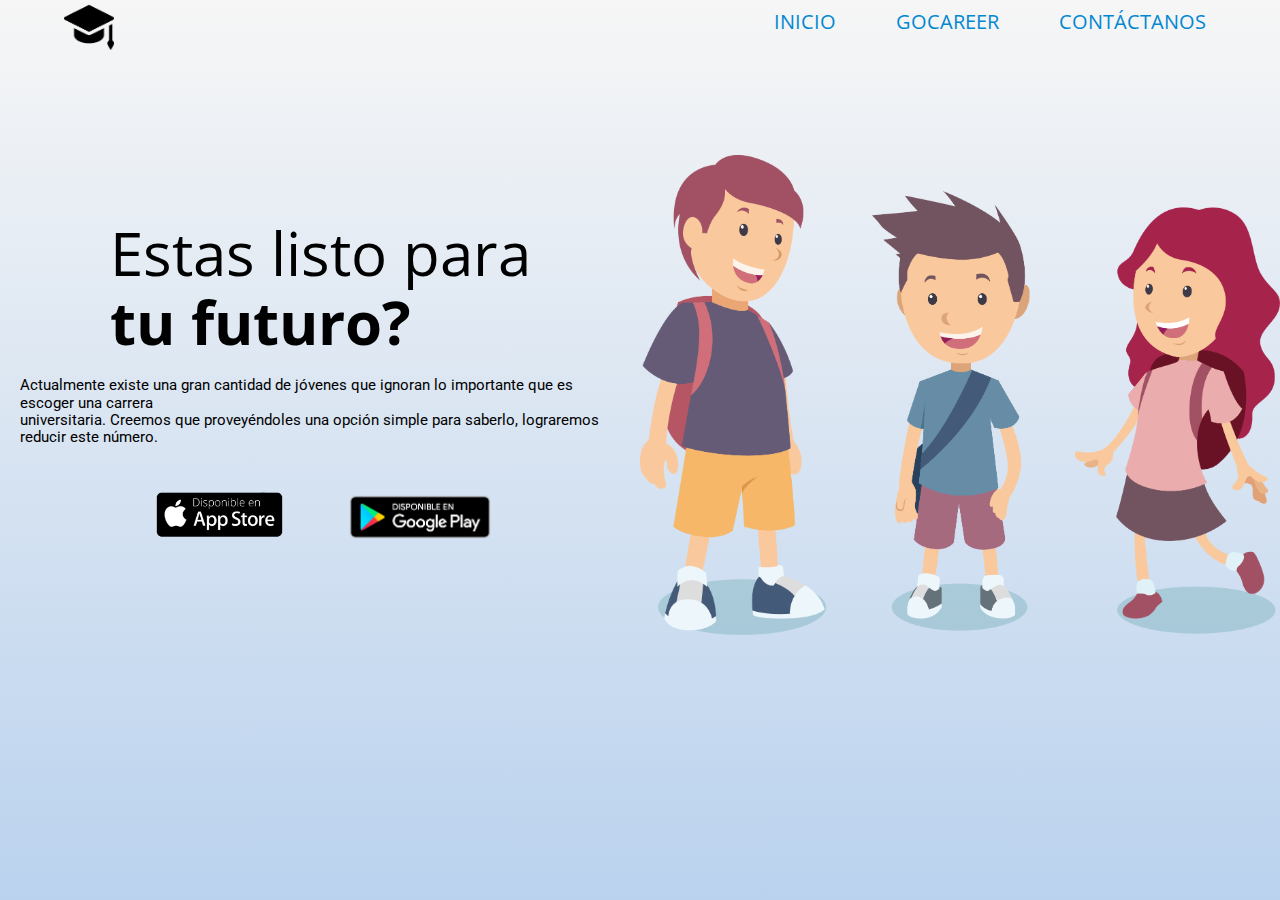
<file: index.html>
<!DOCTYPE html>
<html lang="en">
<head>
    <meta charset="UTF-8">
    <meta name="viewport" content="width=device-width, initial-scale=1">
    <meta name="author" content="GoCareer Web Develop Team">
    <title>GoCareer</title>
    <link rel="stylesheet" href="styles.css">
    <link rel="stylesheet" href="normalize.css">
    <link rel="preconnect" href="https://fonts.gstatic.com">
    <link href="https://fonts.googleapis.com/css2?family=Open+Sans:wght@400;700&family=Roboto:wght@400;700&display=swap" rel="stylesheet"> 
</head>
<body>
    <div class="page-container">
        <div class="content-wrap">
            <div class="nav-bg">
                <nav class="navegacion">
                    <a class="navbar__logo">
                        <div class="logo__image">
                            <img class="image" src="img/graduation-cap--v1.png" >
                        </div>
                    </a>
                    <a class="navegacion__enlace effects" href="index.html">Inicio</a>
                    <a class="navegacion__enlace effects" href="gocareer.html">GoCareer</a>
                    <a class="effects navegacion__enlace" href="contact.html">Contáctanos</a>
                </nav>
            </div>
            <div class="grid">
                <div class="div__left">
                    <h2>Estas listo para </br><span>tu futuro?</span></h2>
                    <p> Actualmente existe una gran cantidad de jóvenes
                        que ignoran lo importante que es escoger una carrera</br>
                        universitaria. Creemos que proveyéndoles una opción
                        simple  para saberlo, lograremos reducir este número.
                    </p>
                    <div class="grid2">
                        <div class="download">
                            <img class="download__image ios" src="img/astore.png">
                        </div>
                        <div class="download">
                            <img class="download__image gplay" src="img/gplay.png">
                        </div>
                    </div>
                </div>
                <div class="div__right">
                    <img class="inicio__image" src="img/Inicio.png">
                </div>
            </div>
        </div>
      </div>  
</body>
</html>
</file>
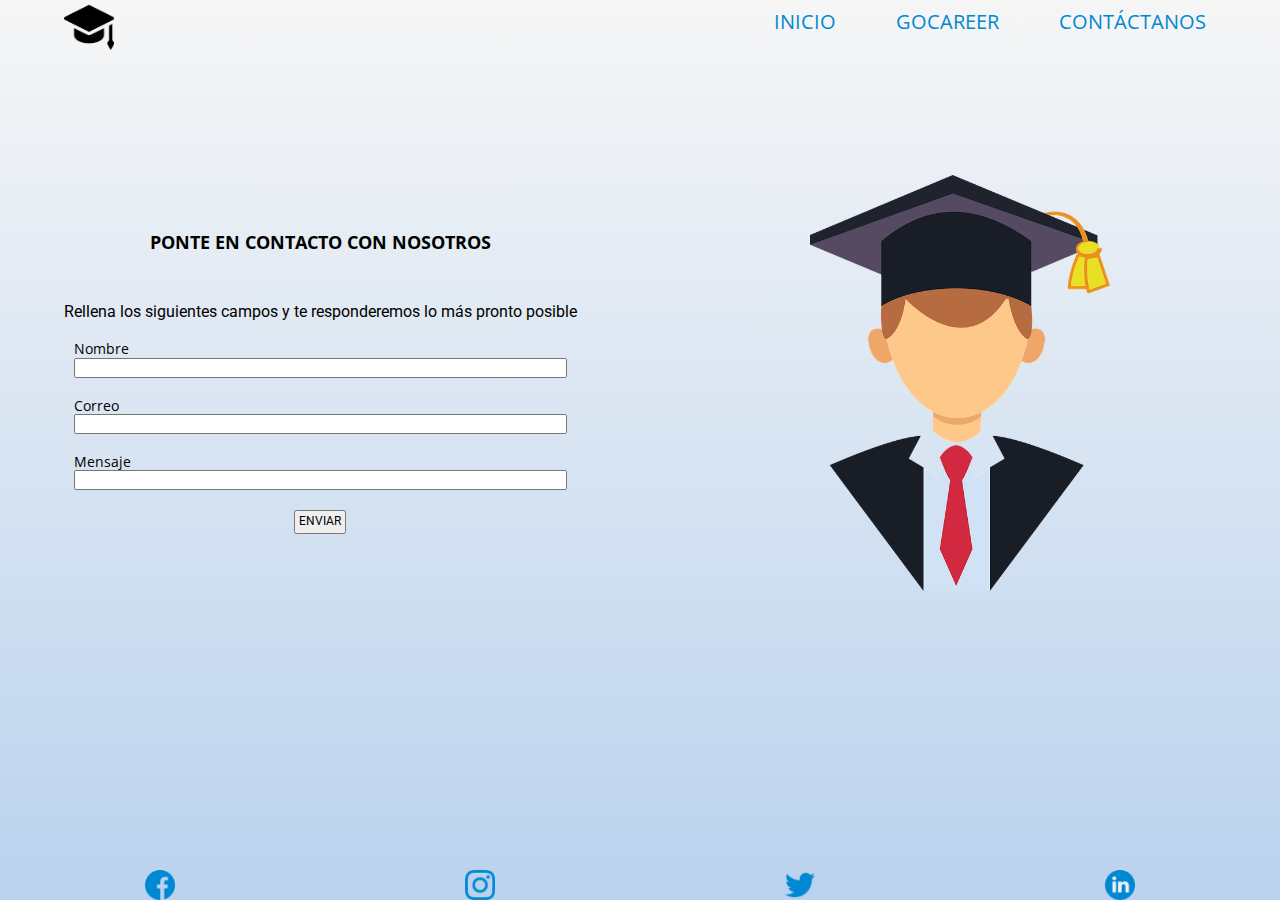
<file: contact.html>
<!DOCTYPE html>
<html lang="en">
<head>
    <meta charset="UTF-8">
    <meta name="viewport" content="width=device-width, initial-scale=1">
    <meta name="author" content="GoCareer Web Develop Team">
    <title>GoCareer</title>
    <link rel="stylesheet" href="styles.css">
    <link rel="stylesheet" href="normalize.css">
    <link rel="preconnect" href="https://fonts.gstatic.com">
    <link href="https://fonts.googleapis.com/css2?family=Open+Sans:wght@400;700&family=Roboto:wght@400;700&display=swap" rel="stylesheet"> 
</head>
<body>
    <div class="page-container">
        <div class="content-wrap">
            <div class="nav-bg">
                <nav class="navegacion">
                    <a class="navbar__logo">
                        <div class="logo__image">
                            <img class="image" src="img/graduation-cap--v1.png" >
                        </div>
                    </a>
                    <a class="navegacion__enlace effects" href="index.html">Inicio</a>
                    <a class="navegacion__enlace effects" href="gocareer.html">GoCareer</a>
                    <a class="effects navegacion__enlace" href="contact.html">Contáctanos</a>
                </nav>
            </div>
            <div class="grid__contact">
                <div class="form">
                    <div class="formulary">
                        <h2>PONTE EN CONTACTO CON NOSOTROS</h2>
                        <h3>Rellena los siguientes campos y te responderemos lo más pronto posible</h3>
                        <form action="ejm">
                            <p>Nombre<input type="text" name="nombre"></p>
                            <p>Correo<input type="text" name="correo"></p>
                            <p>Mensaje<input type="text" name="mensaje"></p>
                        </form>
                        <div class="buttom">
                            <button class="send__button">ENVIAR</button>
                        </div>
                    </div>
                </div>
                <div class="grid__contact__image">
                    <img class="contact__image" src="img/contact.png">
                </div>
            </div>
        </div>
        <footer class="footer">
            <img class="social__image" src="img/facebook.png">
            <img class="social__image" src="img/instagram.png">
            <img class="social__image" src="img/twitter.png">
            <img class="social__image" src="img/linkedin.png">
        </footer>
      </div>    
</body>
</html>
</file>
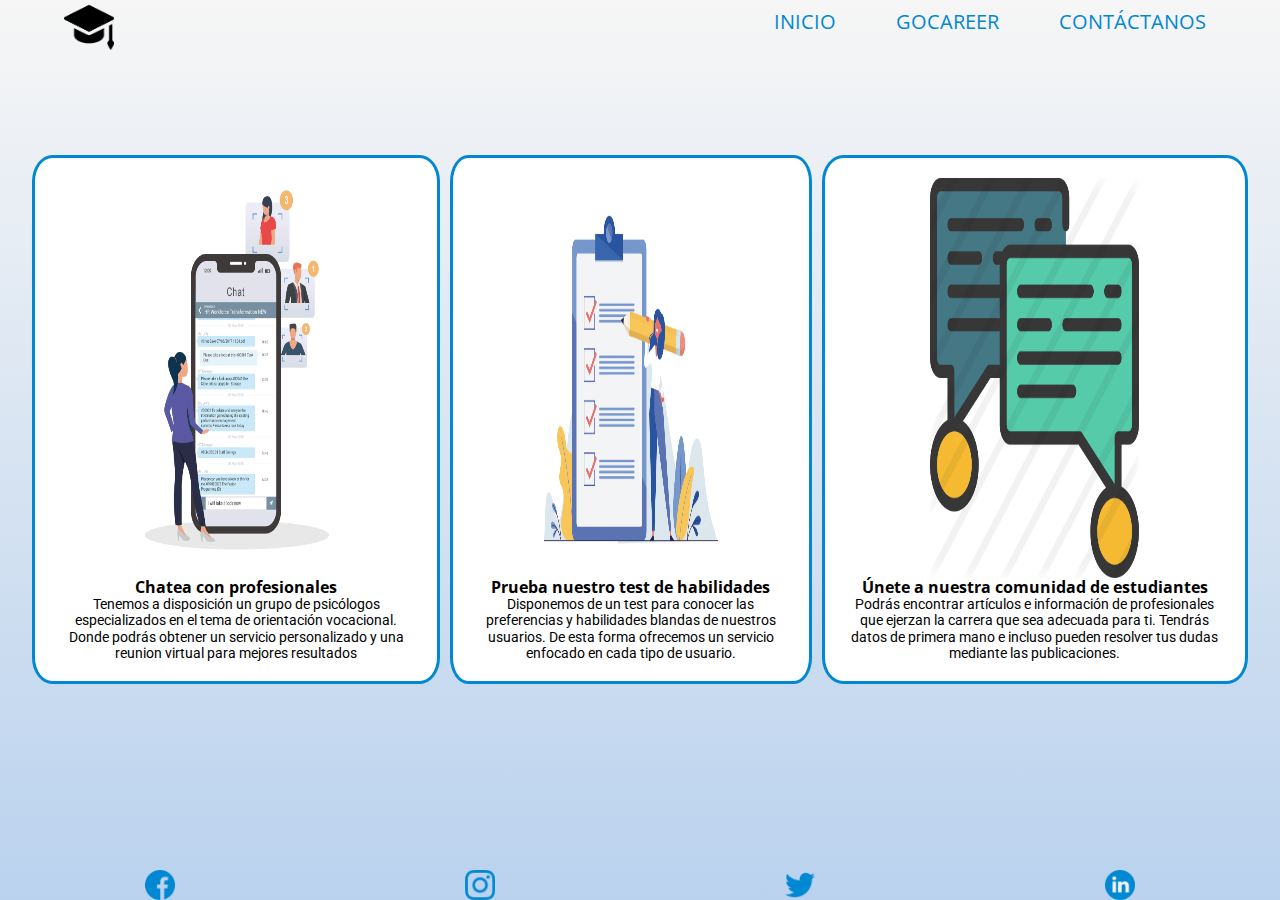
<file: gocareer.html>
<!DOCTYPE html>
<html lang="en">
<head>
    <meta charset="UTF-8">
    <meta name="viewport" content="width=device-width, initial-scale=1">
    <meta name="author" content="GoCareer Web Develop Team">
    <title>GoCareer</title>
    <link rel="stylesheet" href="styles.css">
    <link rel="stylesheet" href="normalize.css">
    <link rel="preconnect" href="https://fonts.gstatic.com">
    <link href="https://fonts.googleapis.com/css2?family=Open+Sans:wght@400;700&family=Roboto:wght@400;700&display=swap" rel="stylesheet"> 
</head>
<body>
    <div class="page-container">
        <div class="content-wrap">
            <div class="nav-bg">
                <nav class="navegacion">
                    <a class="navbar__logo">
                        <div class="logo__image">
                            <img class="image" src="img/graduation-cap--v1.png" >
                        </div>
                    </a>
                    <a class="navegacion__enlace effects" href="index.html">Inicio</a>
                    <a class="navegacion__enlace effects" href="gocareer.html">GoCareer</a>
                    <a class="effects navegacion__enlace" href="contact.html">Contáctanos</a>
                </nav>
            </div>
            <div class="containerq">
                <div class="container__cards">
                    <div class="cards">
                        <img class="card__image" src="img/chats.png">
                        <h3>Chatea con profesionales</h3>
                        <p>Tenemos a disposición un grupo de psicólogos especializados en el tema
                            de orientación vocacional. Donde podrás obtener un servicio personalizado
                             y una reunion virtual para  mejores resultados</p>
                    </div>
                    <div class="cards">
                        <img class="card__image" src="img/test.png">
                        <h3>Prueba nuestro test de habilidades</h3>
                        <p>Disponemos de  un test para conocer las preferencias y habilidades
                            blandas de nuestros usuarios. De esta forma ofrecemos un servicio
                            enfocado en cada tipo de usuario.</p>
                    </div>
                    <div class="cards">
                        <img class="card__image" src="img/article.png">
                        <h3>Únete a nuestra comunidad de estudiantes</h3>
                        <p>Podrás encontrar artículos e información de profesionales que ejerzan
                            la carrera que sea adecuada para ti. Tendrás datos de primera mano
                            e incluso pueden resolver tus dudas mediante las publicaciones.</p>
                    </div>
                </div>
            </div>
        </div>
        <footer class="footer">
            <img class="social__image" src="img/facebook.png">
            <img class="social__image" src="img/instagram.png">
            <img class="social__image" src="img/twitter.png">
            <img class="social__image" src="img/linkedin.png">
        </footer>
      </div> 
</body>
</html>
</file>
<file: styles.css>
:root{
    --celeste:#0288D1;
    --azul:#212121;
    
    --firstfont:'Open Sans', sans-serif;
    --secondfont:'Roboto', sans-serif;
}
*
{
  margin: 0;
  padding: 0;
} 
html {
    box-sizing: border-box;
    font-size: 62.5%;
    min-height: 100%;
    /*Puede poner min-height pero cuando la pantalla es pequenia y la imagen principal de contact se hace muy grande hace que los logos se bajen mas y el gradiente no cubre todo*/
}
body{
    background-image: linear-gradient(#f6f6f6,#bad2ee);
    min-height: 100%;
}
*, *:before, *:after {
    box-sizing: inherit;
}
.navegacion{
    max-width: 90%;
    margin: 0 auto;
    display: flex;
    flex-direction: column;
    text-align: center;
}

@media (min-width: 768px) {
    .navegacion{
        flex-direction: row;
        gap: 4rem;
        justify-content: flex-end;
    }
}
.navegacion__enlace{
    text-decoration: none;
    color: var(--celeste);
    font-family: var(--firstfont);
    font-size: 2rem;
    text-transform: uppercase;
    padding: 1rem;
}
.navbar__logo{
   width: 100%;
}
.image{
    max-height: 5rem;
}
@media (min-width: 768px) {
    .image{
        display: flex;
        justify-content: flex-start;
    }
}
.effects::after{
    content: ' ';
    display: block;
    width: 0;
    height: 0.2rem;
    background: var(--celeste);
    transition: width .3s;
    margin-top: 1rem;
}
.effects:hover::after{
    width: 100%;
    transition: width .3s;
}

@media (min-width: 769px) {
    .grid{
        display: grid;
        grid-template-columns: repeat(2,1fr);
    }
}
@media (max-width: 1440px) {
    .grid{
        margin-top: 10rem;
    }
}
.inicio__image{
    max-width: 100%;
    display: block;
    margin: auto;
}

.div__left{
    display: flex;
    flex-direction: column;
    justify-content: center;
    align-items: center;
}
.div__left h2{
    font-family: var(--firstfont);
    font-weight: 400;
    font-size: 6rem;
}
.div__left span{
    font-weight: 700;
}
@media (max-width: 769px) {
    .div__left h2{
        text-align: center;
    }
}
.div__left p{
    padding: 2rem;
    font-size: 1.5rem;
    font-family: var(--secondfont);
}
.grid2{
    display: grid;
    grid-template-columns: repeat(2,1fr);
}
.download__image{
    width: 100%;
    max-width: 20rem;
    padding: 2rem;
    cursor: pointer;
}
.ios{
    margin-top: .5rem;
}
/*
CONTACT US
*/
@media (min-width: 769px) {
    .grid__contact{
        display: grid;
        grid-template-columns: repeat(2,1fr);
    }
}
.grid__contact{
    margin-top: 5rem;
}
@media (max-width: 1440px) {
    .grid__contact{
        margin-top: 10rem;
    }
}
.contact__image{
    max-width: 50%;
    display: block;
    margin: auto;
}

.grid__contact__image{
    padding: 2rem;
}
.social__image{
    height: 3rem;
    margin-bottom: 2rem;
}
.social__image:hover{
    cursor: pointer;
}

.social__network{
     display: flex;
     justify-content: space-around;
}
.page-container {
    position: relative;
    min-height: 100vh;
  }
  
  .content-wrap {
    padding-bottom: 4rem;    /* Footer height */
  }
  
  .footer {
    position: absolute;
    bottom: 0;
    width: 100%;
    height: 3rem;            /* Footer height */
    display: flex;
    justify-content: space-around;

  }

/* FORM */

  .form{
    display: flex;
    justify-content: center;
    align-items: center;
}

.form h3{
    font-family: var(--secondfont);
    margin-top: 5rem;
    font-size: 1.6rem;
    font-weight: normal;
    text-align: center;
}
.form h2{
    font-family: var(--firstfont);
    text-align: center;
    font-size: 1.8rem;
}
form p{
    font-family: var(--firstfont);
    padding: 1rem;
    font-size: 1.4rem;
}
form p:nth-child(1){
    margin-top: 1rem;
}
form input{
    width: 100%;
}
.buttom{
    display: flex;
    justify-content: center;
}
.send__button{
    font-family: var(--secondfont);
    padding: .3rem;
    margin-top: 1rem;
    font-size: 1.2rem;
}

/* GOCAREER */

.container__cards{
    margin-top: 10rem;
    display: flex;
    justify-content: center;
    align-items: center;
    flex-direction: column;
    gap: 1rem;
}
@media (min-width: 769px) {
    .container__cards{
        flex-direction: row;
    }
}
.card__image{
    max-width: 55%;
    display: block;
    margin: auto;
}
@media (min-width: 1024px) {
    .card__image{
        height: 40rem;
    }
}
.cards h3{
    font-family: var(--firstfont);
    font-size: 1.6rem;
}
.cards p{
    font-family: var(--secondfont);
    font-size: 1.4rem;
}
.cards{
    text-align: center;
    padding: 2rem;
    background-color: white;
    border-radius: 5%;
    border-width: .3rem;
    border-style: solid;
    border-color: var(--celeste);
}
.containerq{
    max-width: 95%;
    margin: 0 auto;
}
</file>
